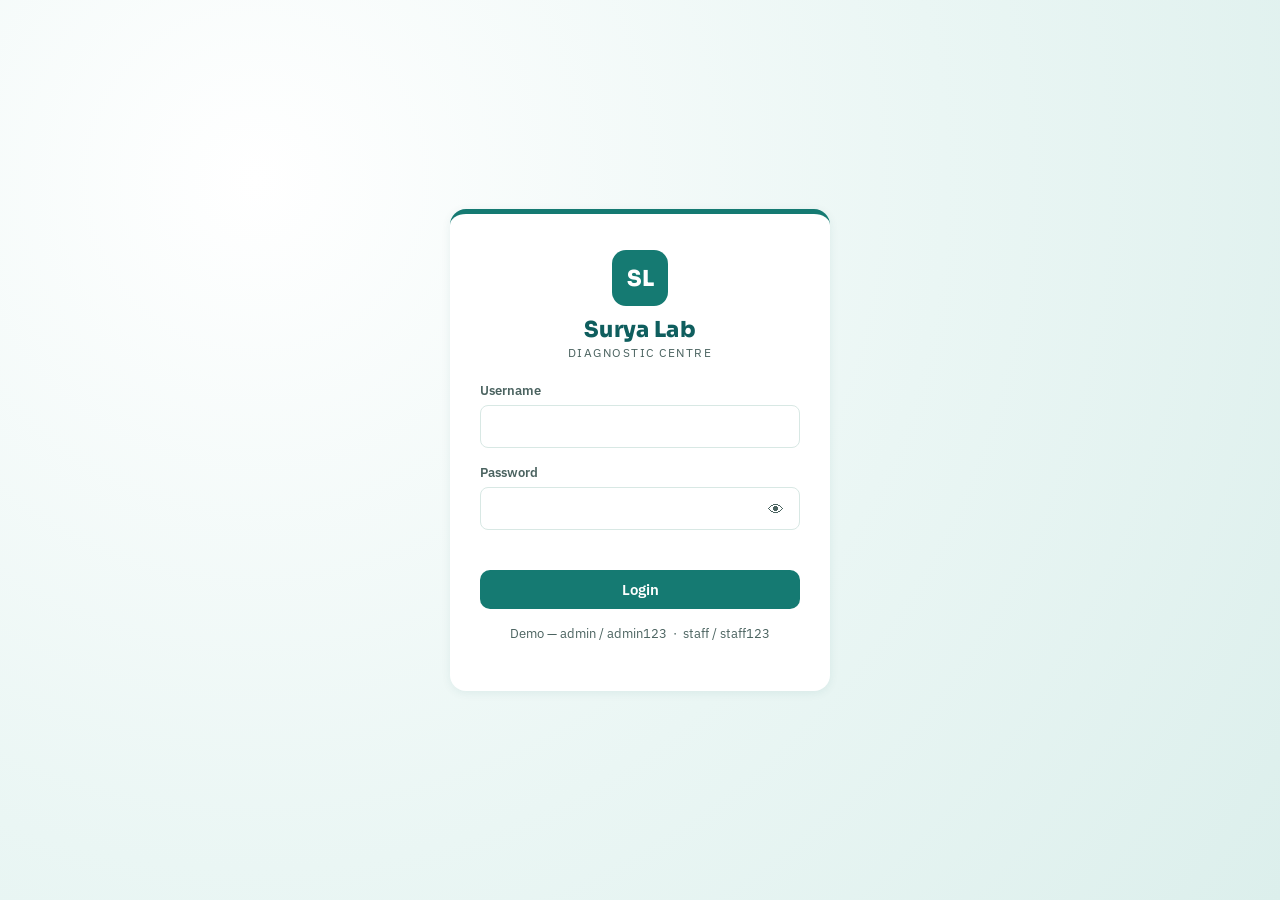
<file: index.html>
<!DOCTYPE html>
<html lang="en">
<head>
<meta charset="UTF-8">
<meta name="viewport" content="width=device-width, initial-scale=1.0">
<title>SuryaLab</title>
<link rel="stylesheet" href="style.css">
</head>
<body>
<div class="login-wrap"><div class="muted">Loading SuryaLab…</div></div>
<script src="app.js"></script>
<script>
  window.location.href = SuryaDB.currentUser() ? 'dashboard.html' : 'login.html';
</script>
</body>
</html>
</file>
<file: style.css>
/* ================= SuryaLab Design Tokens ================= */
@import url('https://fonts.googleapis.com/css2?family=Sora:wght@600;700;800&family=IBM+Plex+Sans:wght@400;500;600&family=IBM+Plex+Mono:wght@500;600&display=swap');

:root{
  --teal-900:#0F5E5E;
  --teal-700:#157A72;
  --teal-600:#1C9188;
  --mint-50:#EAF6F4;
  --paper:#FFFFFF;
  --ink:#17272A;
  --ink-soft:#4B6360;
  --line:#D8E8E4;
  --amber:#E8A33D;
  --coral:#D6604F;
  --radius:10px;
  --shadow:0 2px 10px rgba(15,94,94,0.08);
  --font-display:'Sora',sans-serif;
  --font-body:'IBM Plex Sans',sans-serif;
  --font-mono:'IBM Plex Mono',monospace;
}

*{box-sizing:border-box;}
html,body{margin:0;padding:0;}
body{
  font-family:var(--font-body);
  background:var(--mint-50);
  color:var(--ink);
  min-height:100vh;
}
h1,h2,h3,h4{font-family:var(--font-display);color:var(--teal-900);margin:0 0 8px;}
a{color:var(--teal-700);text-decoration:none;}
button, input, select{font-family:var(--font-body);font-size:15px;}

:focus-visible{outline:3px solid var(--amber);outline-offset:2px;}

/* ---------- Buttons ---------- */
.btn{
  display:inline-flex;align-items:center;justify-content:center;gap:6px;
  padding:10px 18px;border-radius:var(--radius);border:none;
  font-weight:600;cursor:pointer;transition:transform .08s ease, box-shadow .15s ease;
}
.btn-primary{background:var(--teal-700);color:#fff;}
.btn-primary:hover{background:var(--teal-900);}
.btn-outline{background:transparent;border:1.5px solid var(--teal-700);color:var(--teal-700);}
.btn-outline:hover{background:var(--mint-50);}
.btn-danger{background:var(--coral);color:#fff;}
.btn-sm{padding:6px 12px;font-size:13px;}
.btn:active{transform:scale(.97);}
.btn-block{width:100%;}

/* ---------- Login ---------- */
.login-wrap{
  min-height:100vh;display:flex;align-items:center;justify-content:center;
  background:radial-gradient(circle at 20% 20%, #ffffff 0%, var(--mint-50) 55%, #DCEFEC 100%);
  padding:20px;
}
.login-card{
  background:var(--paper);width:100%;max-width:380px;
  border-radius:16px;box-shadow:var(--shadow);padding:36px 30px;
  border-top:5px solid var(--teal-700);
}
.brand{display:flex;flex-direction:column;align-items:center;margin-bottom:22px;}
.brand-mark{
  width:56px;height:56px;border-radius:14px;background:var(--teal-700);
  display:flex;align-items:center;justify-content:center;color:#fff;
  font-family:var(--font-display);font-weight:800;font-size:22px;margin-bottom:10px;
}
.brand-name{font-family:var(--font-display);font-weight:800;font-size:22px;color:var(--teal-900);letter-spacing:.3px;}
.brand-sub{font-size:12px;color:var(--ink-soft);letter-spacing:1.5px;text-transform:uppercase;margin-top:2px;}

.field{margin-bottom:16px;}
.field label{display:block;font-size:13px;font-weight:600;color:var(--ink-soft);margin-bottom:6px;}
.field input, .field select{
  width:100%;padding:11px 12px;border:1.5px solid var(--line);border-radius:8px;background:#fff;color:var(--ink);
}
.field input:focus, .field select:focus{border-color:var(--teal-600);outline:none;}
.pwd-row{position:relative;}
.pwd-row .toggle-pwd{
  position:absolute;right:10px;top:50%;transform:translateY(-50%);
  background:none;border:none;cursor:pointer;font-size:16px;color:var(--ink-soft);
}
.login-error{color:var(--coral);font-size:13px;margin:-6px 0 14px;min-height:16px;}

/* ---------- App shell (sidebar layout) ---------- */
.app-shell{display:flex;min-height:100vh;}
.sidebar{
  width:220px;background:var(--teal-900);color:#EFFAF8;flex-shrink:0;
  display:flex;flex-direction:column;padding:20px 0;
}
.sidebar .brand-name{color:#fff;padding:0 20px 18px;font-size:19px;}
.sidebar .brand-sub{color:#9CCFC9;padding:0 20px;margin-top:-14px;margin-bottom:18px;}
.nav-link{
  display:flex;align-items:center;gap:10px;padding:12px 20px;color:#CFE9E4;
  font-weight:500;font-size:14.5px;border-left:3px solid transparent;
}
.nav-link:hover{background:rgba(255,255,255,0.06);color:#fff;}
.nav-link.active{background:rgba(255,255,255,0.09);color:#fff;border-left-color:var(--amber);}
.nav-sep{height:1px;background:rgba(255,255,255,0.12);margin:10px 20px;}
.nav-bottom{margin-top:auto;}

.main{flex:1;min-width:0;padding:26px 30px 60px;}
.topbar{display:flex;align-items:center;justify-content:space-between;margin-bottom:22px;flex-wrap:wrap;gap:10px;}
.topbar .who{font-size:13px;color:var(--ink-soft);}
.hamburger{display:none;background:none;border:none;font-size:22px;color:var(--teal-900);cursor:pointer;}

/* ---------- Stat cards ---------- */
.stat-grid{display:grid;grid-template-columns:repeat(auto-fit,minmax(190px,1fr));gap:16px;margin-bottom:26px;}
.stat-card{
  background:var(--paper);border-radius:var(--radius);box-shadow:var(--shadow);
  padding:18px 20px;border-left:4px solid var(--teal-600);
}
.stat-card.amber{border-left-color:var(--amber);}
.stat-card .num{font-family:var(--font-display);font-size:28px;font-weight:800;color:var(--teal-900);}
.stat-card .label{font-size:13px;color:var(--ink-soft);margin-top:2px;}

.menu-grid{display:grid;grid-template-columns:repeat(auto-fit,minmax(150px,1fr));gap:14px;}
.menu-tile{
  background:var(--paper);border-radius:var(--radius);box-shadow:var(--shadow);
  padding:22px 16px;text-align:center;font-weight:600;color:var(--teal-900);
  transition:transform .1s ease;
}
.menu-tile:hover{transform:translateY(-3px);}
.menu-tile .ic{font-size:26px;display:block;margin-bottom:8px;}

/* ---------- Cards / panels ---------- */
.panel{background:var(--paper);border-radius:var(--radius);box-shadow:var(--shadow);padding:22px;margin-bottom:20px;}
.panel-head{display:flex;align-items:center;justify-content:space-between;margin-bottom:16px;}

/* ---------- Tables ---------- */
table{width:100%;border-collapse:collapse;font-size:14px;}
th,td{padding:10px 12px;text-align:left;border-bottom:1px solid var(--line);}
th{color:var(--ink-soft);font-weight:600;font-size:12.5px;text-transform:uppercase;letter-spacing:.4px;}
tr:hover td{background:var(--mint-50);}
.mono{font-family:var(--font-mono);}

.badge{display:inline-block;padding:3px 10px;border-radius:20px;font-size:12px;font-weight:600;}
.badge-pending{background:#FCEFD9;color:#9A6414;}
.badge-done{background:#DCF2ED;color:#0F5E5E;}

/* ---------- Forms grid ---------- */
.form-grid{display:grid;grid-template-columns:repeat(auto-fit,minmax(200px,1fr));gap:14px;}
.checklist{display:grid;grid-template-columns:repeat(auto-fit,minmax(160px,1fr));gap:8px;margin:10px 0;}
.checklist label{display:flex;align-items:center;gap:8px;font-size:14px;background:var(--mint-50);padding:8px 10px;border-radius:8px;}

/* ---------- Report ticket (print) ---------- */
.report-ticket{
  background:#fff;max-width:640px;margin:0 auto;padding:28px 30px 34px;
  border-radius:6px;box-shadow:var(--shadow);
  position:relative;
}
.report-ticket::after{
  content:"";display:block;height:0;border-bottom:2px dashed var(--line);margin-top:22px;
}
.ticket-head{display:flex;justify-content:space-between;align-items:flex-start;border-bottom:3px solid var(--teal-700);padding-bottom:14px;margin-bottom:16px;}
.ticket-head .lab-name{font-family:var(--font-display);font-weight:800;color:var(--teal-900);font-size:22px;}
.ticket-meta{display:grid;grid-template-columns:1fr 1fr;gap:4px 20px;font-size:13.5px;margin-bottom:16px;}
.ticket-meta div span{color:var(--ink-soft);}
.result-table th{background:var(--mint-50);}
.result-flag-high{color:var(--coral);font-weight:700;}

/* ---------- Utility ---------- */
.muted{color:var(--ink-soft);font-size:13px;}
.actions{display:flex;gap:8px;flex-wrap:wrap;}
.empty-state{text-align:center;padding:40px 20px;color:var(--ink-soft);}

@media print{
  .no-print{display:none !important;}
  body{background:#fff;}
  .report-ticket{box-shadow:none;}
}

@media (max-width:820px){
  .sidebar{
    position:fixed;top:0;left:0;height:100vh;transform:translateX(-100%);
    transition:transform .2s ease;z-index:50;box-shadow:4px 0 16px rgba(0,0,0,.15);
  }
  .sidebar.open{transform:translateX(0);}
  .hamburger{display:inline-block;}
  .main{padding:18px;}
}
</file>
